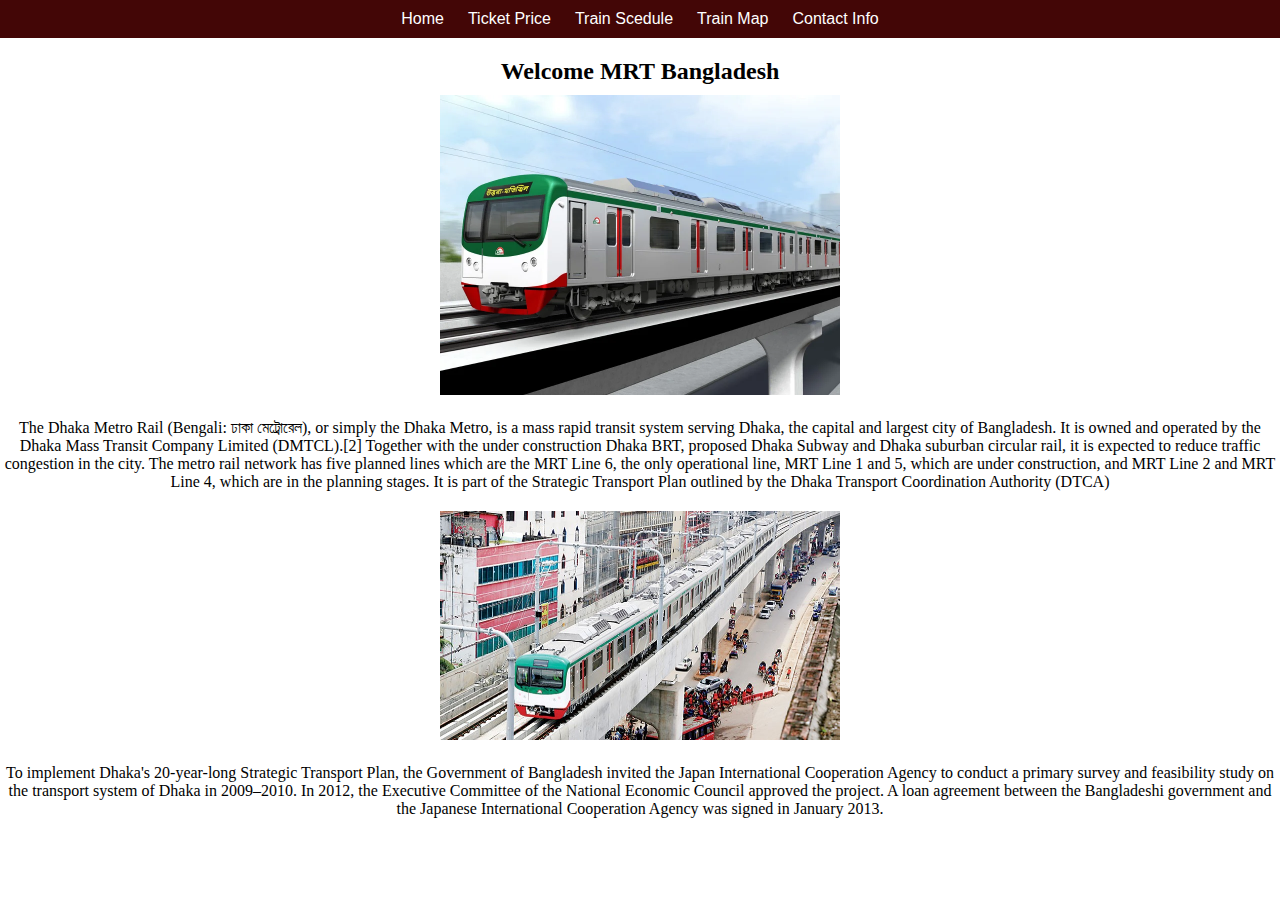
<file: Assingment/index.html>
<!DOCTYPE html>
<html lang="en">
<head>
    <meta charset="UTF-8">
    <meta name="viewport" content="width=device-width, initial-scale=1.0">
    <title>Home</title>
    <link rel="stylesheet" href="style.css">
    <link href="https://fonts.googleapis.com/css2?family=Roboto&display=swap" rel="style.css">
</head>
<body>
    <!-- Navigation Bar -->
    <nav>
        <ul>
            <li><a href="index.html">Home</a></li>
            <li><a href="page2.html">Ticket Price</a></li>
            <li><a href="page3.html">Train Scedule</a></li>
            <li><a href="page4.html">Train Map</a></li>
            <li><a href="page5.html">Contact Info</a></li>
        </ul>
    </nav>
    
    <!-- Content -->
    <div class="container">
        <h1>Welcome MRT Bangladesh</h1>
        <img src="mrt.webp" alt="Image 1">
        <p>The Dhaka Metro Rail (Bengali: ঢাকা মেট্রোরেল), or simply the Dhaka Metro, is a mass rapid transit system serving Dhaka, the capital and largest city of Bangladesh. It is owned and operated by the Dhaka Mass Transit Company Limited (DMTCL).[2] Together with the under construction Dhaka BRT, proposed Dhaka Subway and Dhaka suburban circular rail, it is expected to reduce traffic congestion in the city. The metro rail network has five planned lines which are the MRT Line 6, the only operational line, MRT Line 1 and 5, which are under construction, and MRT Line 2 and MRT Line 4, which are in the planning stages. It is part of the Strategic Transport Plan outlined by the Dhaka Transport Coordination Authority (DTCA)</p>
        <img src="Train.jpeg" alt="Image 2">
        <p>To implement Dhaka's 20-year-long Strategic Transport Plan, the Government of Bangladesh invited the Japan International Cooperation Agency to conduct a primary survey and feasibility study on the transport system of Dhaka in 2009–2010. In 2012, the Executive Committee of the National Economic Council approved the project. A loan agreement between the Bangladeshi government and the Japanese International Cooperation Agency was signed in January 2013. </p>
    </div>
</body>
</html>
</file>
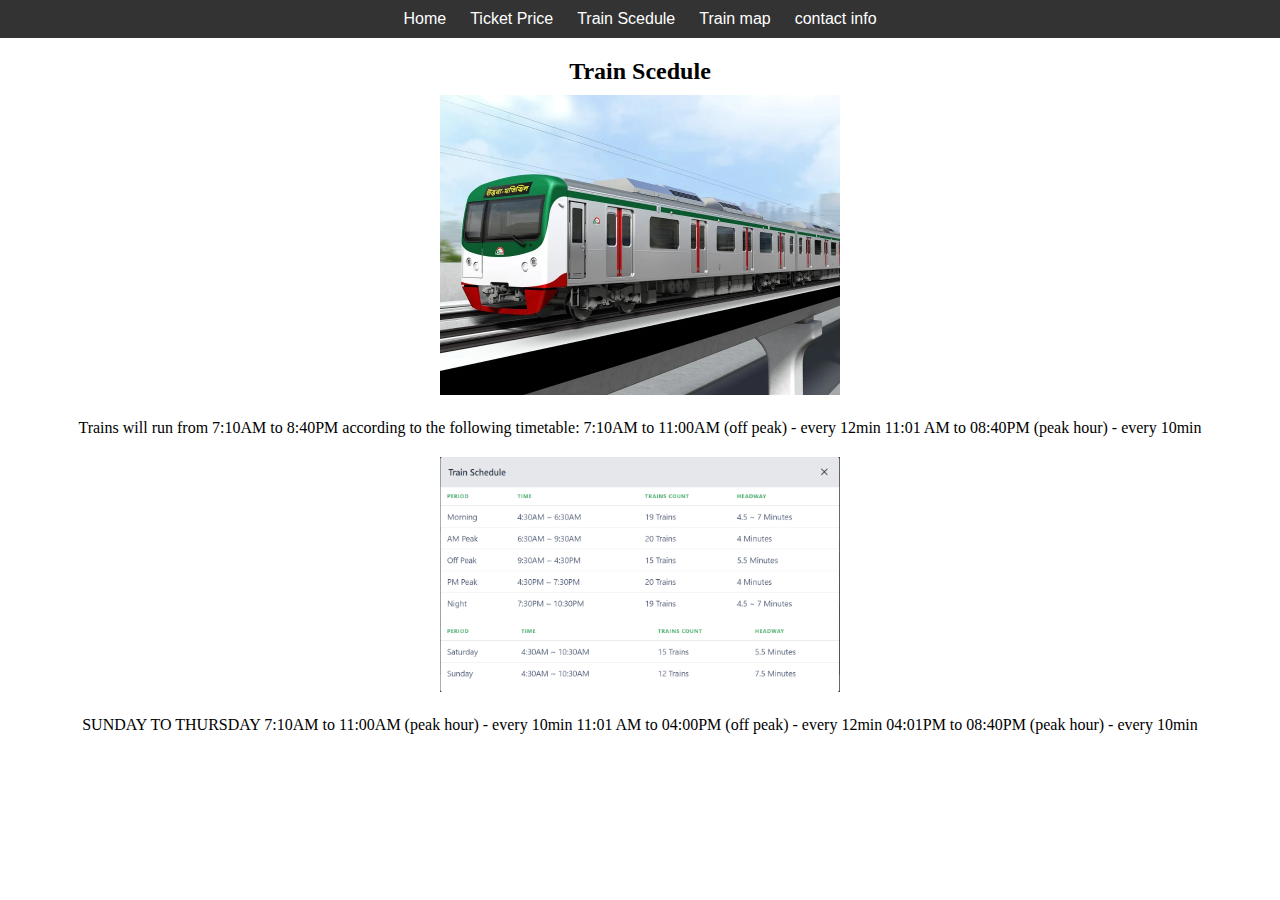
<file: Assingment/page3.html>
<!DOCTYPE html>
<html lang="en">
<head>
    <meta charset="UTF-8">
    <meta name="viewport" content="width=device-width, initial-scale=1.0">
    <title>Train Scedule</title>
    <link rel="stylesheet" href="trainscedule.css">
    <link href="https://fonts.googleapis.com/css2?family=Open+Sans&display=swap" rel="stylesheet">
</head>
<body>
    <!-- Navigation Bar -->
    <nav>
        <ul>
            <li><a href="index.html">Home</a></li>
            <li><a href="page2.html">Ticket Price</a></li>
            <li><a href="page3.html">Train Scedule</a></li>
            <li><a href="page4.html">Train map</a></li>
            <li><a href="page5.html">contact info</a></li>
        </ul>
    </nav>
    
    <!-- Content -->
    <div class="container">
        <h1>Train Scedule</h1>
        <img src="mrt.webp" alt="Image 3">
        <p>Trains will run from 7:10AM to 8:40PM according to the following timetable:

            7:10AM to 11:00AM (off peak) - every 12min
            11:01 AM to 08:40PM (peak hour) - every 10min</p>
        <img src="MRT-Schedule.png" alt="Image 4">
        <p> SUNDAY TO THURSDAY
            7:10AM to 11:00AM (peak hour) - every 10min
            11:01 AM to 04:00PM (off peak) - every 12min
            04:01PM to 08:40PM (peak hour) - every 10min</p>
    </div>
</body>
</html>
</file>
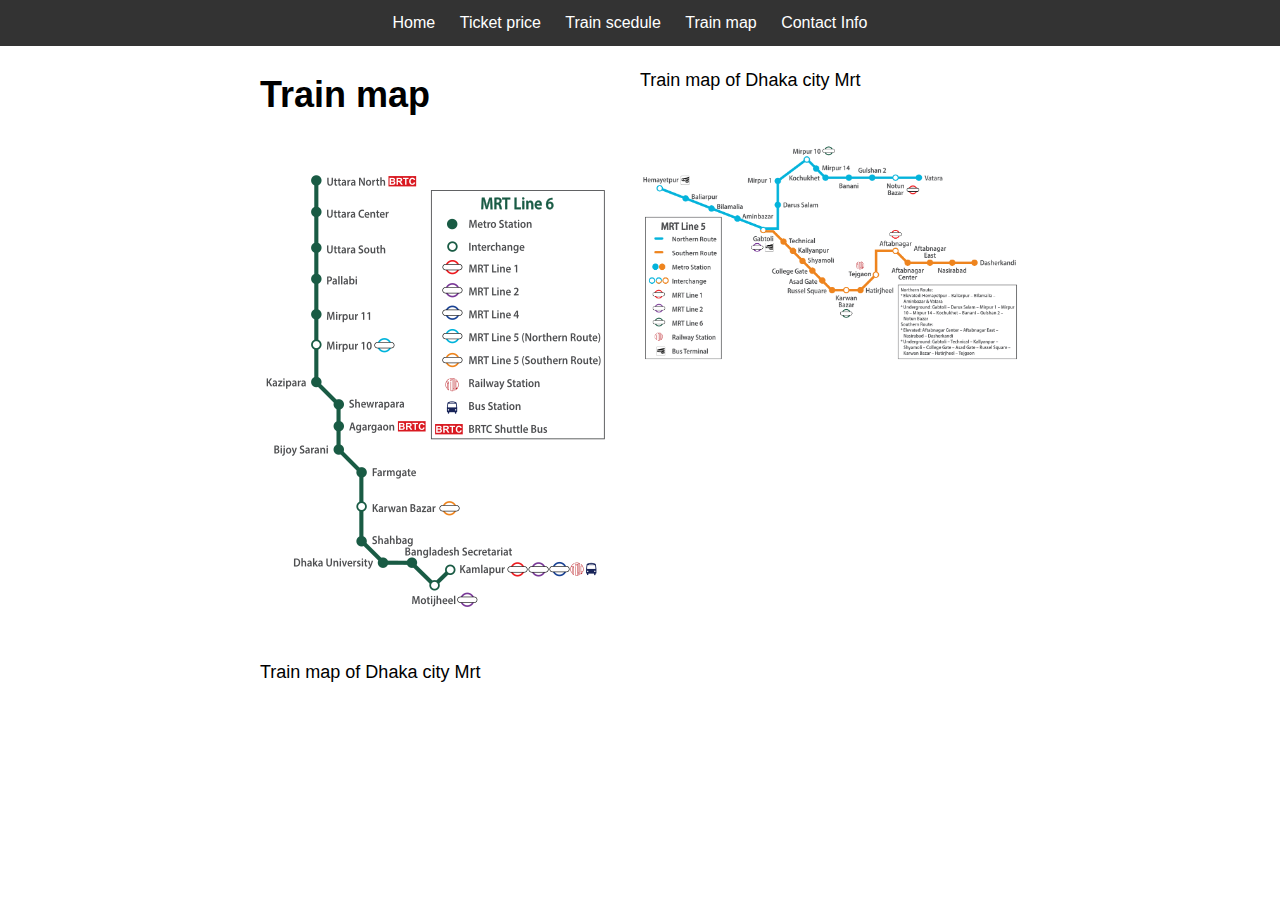
<file: Assingment/page4.html>
<!DOCTYPE html>
<html lang="en">
<head>
    <meta charset="UTF-8">
    <meta name="viewport" content="width=device-width, initial-scale=1.0">
    <title>Train Map</title>
    <link rel="stylesheet" href="trainmap.css">
    <link href="https://fonts.googleapis.com/css2?family=Open+Sans&display=swap" rel="stylesheet">
</head>
<body>
    <!-- Navigation Bar -->
    <nav>
        <ul>
            <li><a href="index.html">Home</a></li>
            <li><a href="page2.html">Ticket price</a></li>
            <li><a href="page3.html">Train scedule</a></li>
            <li><a href="page4.html">Train map</a></li>
            <li><a href="page5.html">Contact Info</a></li>
        </ul>
    </nav>
    
    <!-- Content -->
    <div class="container">
        <h1>Train map</h1>
        <p>Train map of Dhaka city Mrt</p>
        <img src="mrt lline.png" alt="Image 3">
        <img src="mrt line 2.png" alt="Image 4">
        <p>Train map of Dhaka city Mrt</p>
    </div>
</body>
</html>
</file>
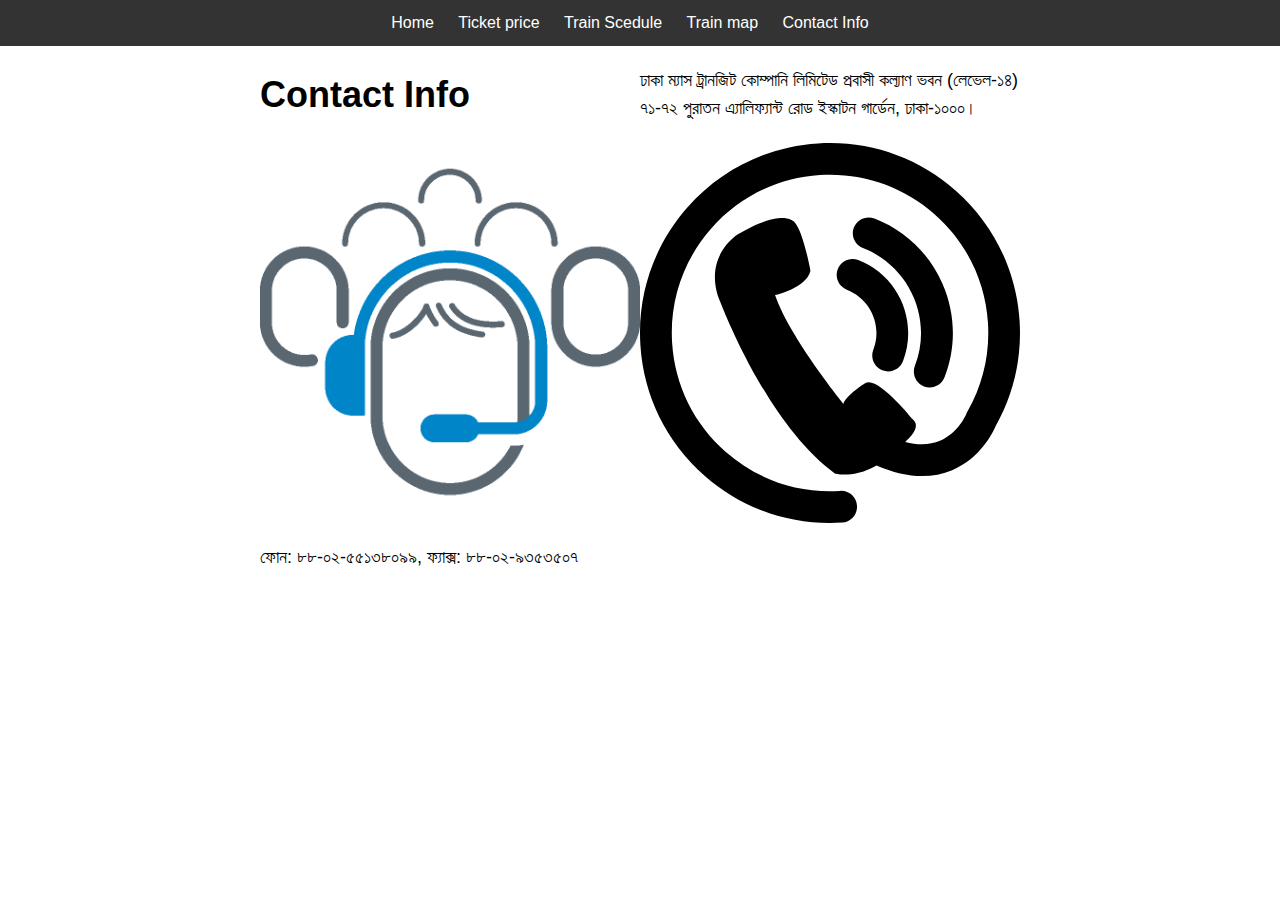
<file: Assingment/page5.html>
<!DOCTYPE html>
<html lang="en">
<head>
    <meta charset="UTF-8">
    <meta name="viewport" content="width=device-width, initial-scale=1.0">
    <title>Contact Info</title>
    <link rel="stylesheet" href="contactinfo.css">
    <link href="https://fonts.googleapis.com/css2?family=Open+Sans&display=swap" rel="stylesheet">
</head>
<body>
    <!-- Navigation Bar -->
    <nav>
        <ul>
            <li><a href="index.html">Home</a></li>
            <li><a href="page2.html">Ticket price</a></li>
            <li><a href="page3.html">Train Scedule</a></li>
            <li><a href="page4.html">Train map</a></li>
            <li><a href="page5.html">Contact Info</a></li>
        </ul>
    </nav>
    
    <!-- Content -->
    <div class="container">
        <h1>Contact Info</h1>
        <p>ঢাকা ম্যাস ট্রানজিট কোম্পানি লিমিটেড
            প্রবাসী কল্যাণ ভবন (লেভেল-১৪)
            ৭১-৭২ পুরাতন এ্যালিফ্যান্ট রোড 
            ইস্কাটন গার্ডেন, ঢাকা-১০০০।
            
            </p>
        <img src="contact info1.png" alt="Image 3">
        <img src="call-center-symbol 2.svg" alt="Image 4">
        <p>ফোন: ৮৮-০২-৫৫১৩৮০৯৯, ফ্যাক্স: ৮৮-০২-৯৩৫৩৫০৭</p>
    </div>
</body>
</html>
</file>
<file: Assingment/style.css>
* {
    margin: 0;
    padding: 0;
}

/* Styling navigation bar */
nav {
    background-color: #430606; /* Dark background color */
    padding: 10px 0; /* Some padding */
}

nav ul {
    list-style-type: none;
    text-align: center; /* Center align the list items */
}

nav ul li {
    display: inline;
    margin: 0 10px; /* Add some space between list items */
}

nav ul li a {
    color: #fff; /* White text color */
    text-decoration: none;
    font-family: 'Roboto', sans-serif;
}

/* Styling container */
.container {
    text-align: center; /* Center align the content */
    margin-top: 20px; 
}

.container h1 {
    font-size: 24px; /* Larger font size for heading */
    margin-bottom: 10px; 
}

.container p {
    margin-bottom: 20px; /* Add some space below paragraphs */
}

.container img {
    width: 100%; 
    max-width: 400px; 
    
    margin-bottom: 20px;
}
</file>
<file: Assingment/trainmap.css>
* {
    margin: 0;
    padding: 0;
    box-sizing: border-box;
}

/* Body styling */
body {
    font-family: 'Roboto', sans-serif;
    line-height: 1.6;
}

/* Navigation Bar styling */
nav {
    background-color: #333;
    padding: 10px 0;
}

nav ul {
    list-style-type: none;
    text-align: center;
}

nav ul li {
    display: inline;
    margin-right: 20px;
}

nav ul li a {
    text-decoration: none;
    color: #fff;
}

nav ul li a:hover {
    color: #ff4500; /* Change color on hover */
}

/* Container styling */
.container {
    display: grid;
    grid-template-columns: 1fr 1fr ;
    max-width: 800px;
    margin: 20px auto;
    padding: 0 20px;
}

.container h1 {
    font-size: 36px;
    margin-bottom: 20px;
}

.container p {
    font-size: 18px;
    margin-bottom: 20px;
}

.container img {
    max-width: 100%;
    height: auto;
    margin-bottom: 20px;
}
</file>
<file: Assingment/contactinfo.css>
* {
    margin: 0;
    padding: 0;
    box-sizing: border-box;
}

/* Body styling */
body {
    font-family: 'Roboto', sans-serif;
    line-height: 1.6;
}

/* Navigation Bar styling */
nav {
    background-color: #333;
    padding: 10px 0;
}

nav ul {
    list-style-type: none;
    text-align: center;
}

nav ul li {
    display: inline;
    margin-right: 20px;
}

nav ul li a {
    text-decoration: none;
    color: #fff;
}

nav ul li a:hover {
    color: #ff4500; /* Change color on hover */
}

/* Container styling */
.container {
    display: grid;
    grid-template-columns: 1fr 1fr ;
    max-width: 800px;
    margin: 20px auto;
    padding: 0 20px;
    justify-content: right; /* Align center horizontally */
}

.container h1 {
    font-size: 36px;
    margin-bottom: 20px;
}

.container p {
    font-size: 18px;
    margin-bottom: 20px;
}

.container img {
    max-width: 100%;
    height: auto;
    margin-bottom: 20px;
}
* {
    margin: 0;
    padding: 0;
    box-sizing: border-box;
}

/* Body styling */
body {
    font-family: 'Roboto', sans-serif;
    line-height: 1.6;
}

/* Navigation Bar styling */
nav {
    background-color: #333;
    padding: 10px 0;
}

nav ul {
    list-style-type: none;
    text-align: center;
}

nav ul li {
    display: inline;
    margin-right: 20px;
}

nav ul li a {
    text-decoration: none;
    color: #fff;
}

nav ul li a:hover {
    color: #ff4500; /* Change color on hover */
}

/* Container styling */
.container {
    display: grid;
    grid-template-columns: 1fr 1fr ;
    max-width: 800px;
    margin: 20px auto;
    padding: 0 20px;
    justify-content: left; /* Align center horizontally */
    text-align: left; /* Align center text content */
}

.container h1 {
    font-size: 36px;
    margin-bottom: 20px;
}

.container p {
    font-size: 18px;
    margin-bottom: 20px;
}

.container img {
    max-width: 100%;
    height: auto;
    margin-bottom: 20px;
}
</file>
<file: Assingment/trainscedule.css>
/* style.css */

/* Resetting default margin and padding */
* {
    margin: 0;
    padding: 0;
}

/* Styling navigation bar */
nav {
    background-color: #333; /* Dark background color */
    padding: 10px 0; /* Some padding */
}

nav ul {
    list-style-type: none;
    text-align: center; /* Center align the list items */
}

nav ul li {
    display: inline; /* Display list items inline */
    margin: 0 10px; 
}

nav ul li a {
    color: #fff; /* White text color */
    text-decoration: none; 
    font-family: 'Roboto', sans-serif; /* Use Roboto font */
}

/* Styling container */
.container {
    text-align: center; /* Center align the content */
    margin-top: 20px; 
}

.container h1 {
    font-size: 24px; /* Larger font size for heading */
    margin-bottom: 10px; 
}

.container p {
    margin-bottom: 20px;
}

.container img {
    width: 100%; /* Make images responsive */
    max-width: 400px; 
    margin-bottom: 20px; 
}
</file>
